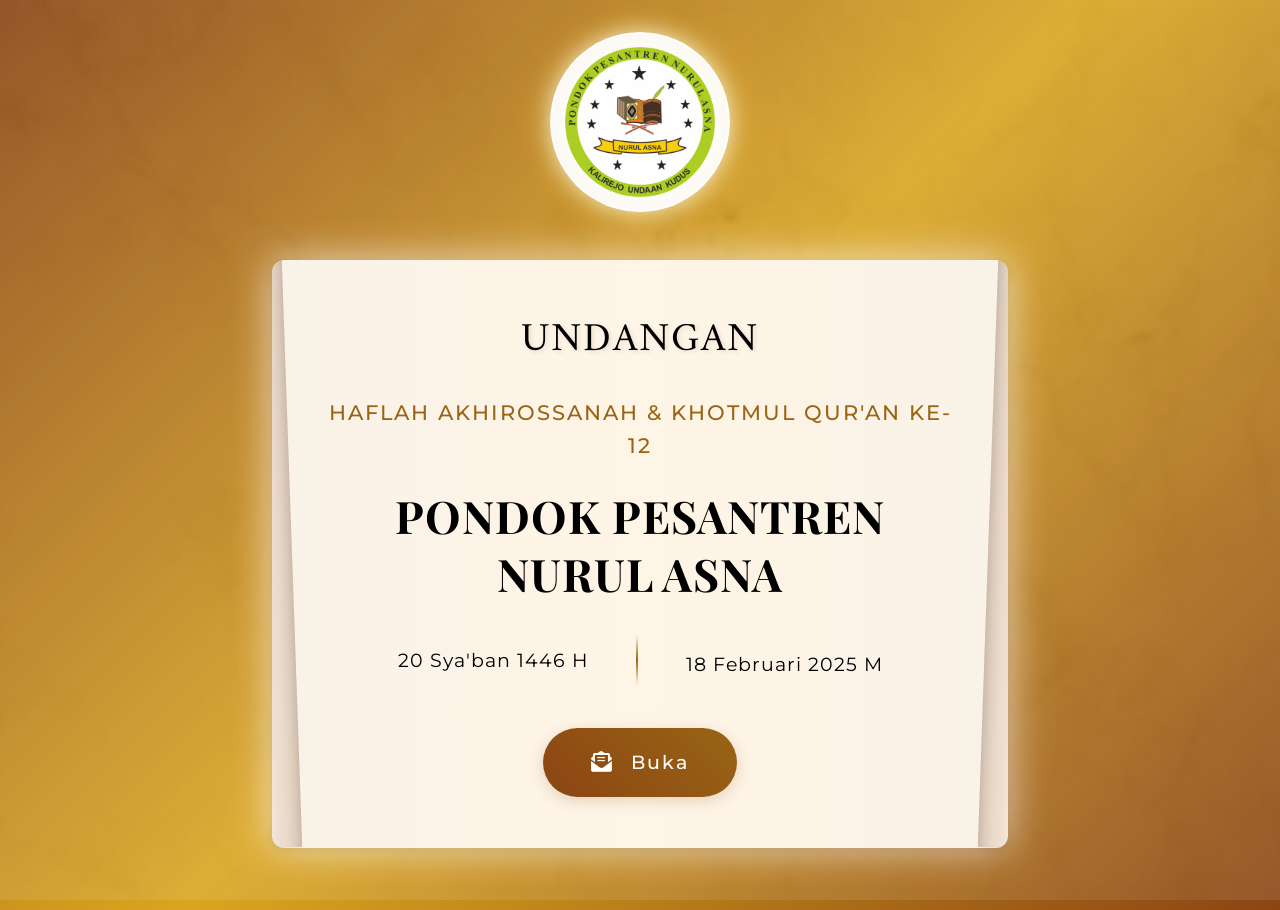
<file: index.html>
<!DOCTYPE html>
<html lang="id">
<head>
  <meta charset="UTF-8">
  <meta name="viewport" content="width=device-width, initial-scale=1.0">
  <title>Undangan Haflah Akhirossanah Pondok Pesantren Nurul Asna</title>
  <link href="https://fonts.googleapis.com/css2?family=Montserrat:wght@400;500;600&family=Playfair+Display:wght@400;500;600&display=swap" rel="stylesheet">
  <link href="https://cdn.jsdelivr.net/npm/bootstrap@5.3.0/dist/css/bootstrap.min.css" rel="stylesheet">
  <link rel="stylesheet" href="https://cdnjs.cloudflare.com/ajax/libs/font-awesome/6.0.0/css/all.min.css">
  <link href="https://unpkg.com/aos@2.3.1/dist/aos.css" rel="stylesheet">
  <link rel="stylesheet" href="style.css">
</head>
<body>
  <div class="container">
    <!-- Logo Section -->
    <div class="logo-section" data-aos="fade-down" data-aos-duration="1000">
      <div class="logo-frame">
        <img src="assets/logo_pp.png" alt="Logo Pondok Pesantren" class="logo-img">
      </div>
    </div>
    
    <!-- Hero Section -->
    <div class="hero-section" data-aos="fade-up" data-aos-duration="1000" data-aos-delay="200">
      <div class="scroll-effect-left"></div>
      <div class="scroll-effect-right"></div>
      <div class="bismillah">UNDANGAN</div>
      
      <div class="event-type">HAFLAH AKHIROSSANAH & KHOTMUL QUR'AN KE-12</div>
      
      <h1 class="hero-title">
        PONDOK PESANTREN NURUL ASNA
      </h1>
      
      <div class="date-wrapper">
        <div class="date-item">
          <span class="date-value">20 Sya'ban 1446 H</span>
        </div>
        
        <div class="date-separator"></div>
        
        <div class="date-item">
          <span class="date-value">18 Februari 2025 M</span>
        </div>
      </div>
      
      <div class="button-wrapper">
        <div class="button-frame">
          <button class="open-button" onclick="window.location.href='isi_undangan.html'">
            <div class="button-content">
              <i class="fas fa-envelope-open-text button-icon"></i>
              <span class="button-text">Buka</span>
            </div>
          </button>
        </div>
      </div>
      <div class="corner corner-bottom-left"></div>
      <div class="corner corner-bottom-right"></div>
    </div>
  </div>
  
  <!-- Bootstrap JS -->
  <script src="https://cdn.jsdelivr.net/npm/bootstrap@5.3.0/dist/js/bootstrap.bundle.min.js"></script>
  
  <!-- AOS JS -->
  <script src="https://unpkg.com/aos@2.3.1/dist/aos.js"></script>
  
  <!-- Initialize AOS -->
  <script>
    AOS.init();
  </script>
</body>
</html>
</file>
<file: style.css>
@import url('https://fonts.googleapis.com/css2?family=Playfair+Display:wght@400;500;600;700&family=Montserrat:wght@300;400;500;600&family=Amiri:ital@0;1&display=swap');

@import url('https://fonts.googleapis.com/css2?family=Charm:wght@400;700&family=Cookie&family=Flamenco&display=swap');


:root {
    --gradient-dark: #8B4513;  /* Saddle Brown */
    --gradient-light: #DAA520; /* Goldenrod */
    --primary-color: #000000;  /* Pure Black */
    --accent-color: #996515;   /* Golden Brown */
    --bg-color: #FFF8E7;       /* Antique White */
    --text-color: #333;        /* Text Color */
    --bg-color-alt: #FFF8DC;   /* Alternative Background */
}

/* Base Styles */
body {
    font-family: 'Montserrat', sans-serif;
    color: var(--text-color);
    line-height: 1.6;
    background: linear-gradient(135deg, 
        var(--gradient-dark),
        var(--gradient-light),
        var(--gradient-dark));
    min-height: 100vh;
    position: relative;
}

/* Marble Background */
body::before {
    content: '';
    position: fixed;
    top: 0;
    left: 0;
    width: 100%;
    height: 100%;
    background-image: url('assets/marble.png');
    background-size: cover;
    background-position: center;
    background-repeat: no-repeat;
    opacity: 0.10;
    z-index: -1;
}

/* Container Styles */
.container {
    max-width: 800px;
    width: 100%;
    margin: 0 auto;
    padding: 2rem;
    position: relative;
    z-index: 2;
}

/* Typography */
.arabic-greeting {
    font-family: 'Amiri', serif;
    font-size: 3rem;
    color: var(--gradient-dark);
    margin-bottom: 1.5rem;
    text-align: center;
}

.section-title {
    font-family: 'Playfair Display', serif;
    font-size: 2.5rem;
    color: var(--gradient-dark);
    margin-bottom: 2.5rem;
    text-align: center;
    font-weight: 700;
    position: relative;
    padding-bottom: 1rem;
}

.section-title::after {
    content: '';
    position: absolute;
    bottom: 0;
    left: 50%;
    transform: translateX(-50%);
    width: 100px;
    height: 3px;
    background: linear-gradient(135deg, var(--gradient-dark), var(--gradient-light));
    border-radius: 3px;
}

.section-title::before {
    content: '❀';
    position: absolute;
    bottom: -10px;
    left: 50%;
    transform: translateX(-50%);
    font-size: 1.5rem;
    color: var(--gradient-dark);
    background: white;
    padding: 0 10px;
}

/* Countdown Timer */
.countdown-section {
    margin: 2rem 0;
    text-align: center;
}

.countdown-container {
    display: flex;
    justify-content: center;
    gap: 1rem;
    margin: 1rem 0;
}

.countdown-item {
    background: rgba(255, 255, 255, 0.9);
    padding: 1rem;
    border-radius: 10px;
    min-width: 80px;
    box-shadow: 0 4px 6px rgba(0, 0, 0, 0.1);
}

.countdown-value {
    font-size: 2rem;
    font-weight: bold;
    color: var(--bg-color);
}

.countdown-label {
    font-size: 0.9rem;
    color: var(--bg-color);
}

/* Audio Control Position */
.audio-control {
    position: fixed;
    bottom: 80px; /* Mengubah dari 20px menjadi 80px agar tidak tertutup */
    right: 20px;
    z-index: 1000;
}

/* Audio Button Styles */
.audio-button {
    width: 45px;
    height: 45px;
    border-radius: 50%;
    background: linear-gradient(145deg, rgba(255, 255, 255, 0.95), rgba(255, 255, 255, 0.85));
    border: none;
    box-shadow: 0 3px 8px rgba(0, 0, 0, 0.2);
    cursor: pointer;
    display: flex;
    align-items: center;
    justify-content: center;
    color: var(--gradient-dark);
    transition: all 0.3s ease;
    position: relative;
    overflow: hidden;
}

.audio-button .icon-wrapper {
    position: relative;
    width: 100%;
    height: 100%;
    display: flex;
    align-items: center;
    justify-content: center;
}

.audio-button .music-icon {
    position: absolute;
    font-size: 1.2rem;
    color: var(--gradient-dark);
    opacity: 0.7;
    animation: floating 2s ease-in-out infinite;
}

.audio-button .play-icon,
.audio-button .pause-icon {
    font-size: 0.9rem;
    color: var(--gradient-light);
    position: absolute;
    bottom: 8px;
    right: 8px;
    transition: all 0.3s ease;
}

@keyframes floating {
    0% { transform: translateY(0) scale(1); }
    50% { transform: translateY(-2px) scale(1.1); }
    100% { transform: translateY(0) scale(1); }
}

.audio-button:hover {
    transform: scale(1.05);
    box-shadow: 0 4px 12px rgba(0, 0, 0, 0.3);
}

.audio-button.playing .music-icon {
    animation: musicPlaying 1s ease-in-out infinite;
}

@keyframes musicPlaying {
    0% { transform: scale(1) rotate(0deg); }
    25% { transform: scale(1.1) rotate(-5deg); }
    75% { transform: scale(1.1) rotate(5deg); }
    100% { transform: scale(1) rotate(0deg); }
}

/* Efek attention untuk tombol audio */
@keyframes attention {
    0% { transform: scale(1); box-shadow: 0 3px 8px rgba(0, 0, 0, 0.2); }
    50% { 
        transform: scale(1.2); 
        box-shadow: 0 0 20px var(--gradient-light);
        background: linear-gradient(145deg, var(--gradient-light), rgba(255, 255, 255, 0.95));
    }
    100% { transform: scale(1); box-shadow: 0 3px 8px rgba(0, 0, 0, 0.2); }
}

.audio-button.attention {
    animation: attention 1s ease infinite;
}

/* Navigation Buttons */
.nav-buttons {
    position: fixed;
    left: 20px;
    top: 50%;
    transform: translateY(-50%);
    z-index: 1000;
    display: flex;
    flex-direction: column;
    gap: 8px;
    padding: 10px;
    background: rgba(255, 255, 255, 0.2);
    border-radius: 25px;
    backdrop-filter: blur(5px);
}

.nav-button {
    color: #8B4513;
    background-color: rgba(255, 255, 255, 0.9);
    border: none;
    width: 40px;
    height: 40px;
    border-radius: 50%;
    display: inline-flex;
    align-items: center;
    justify-content: center;
    transition: all 0.3s ease;
    font-size: 1.1rem;
    box-shadow: 0 2px 5px rgba(0, 0, 0, 0.1);
}

.nav-button:hover {
    background-color: #8B4513;
    color: white;
    transform: scale(1.1);
}

.nav-button.active {
    background-color: #8B4513;
    color: white;
}

/* Index Page Styles */
.content-wrapper {
    min-height: 100vh;
    display: flex;
    flex-direction: column;
    justify-content: center;
    align-items: center;
    padding: 2rem 1rem;
    position: relative;
    background: linear-gradient(135deg, rgba(255, 255, 255, 0.95), rgba(255, 255, 255, 0.8));
    overflow: hidden;
}

.content-wrapper::before {
    content: '';
    position: absolute;
    top: 0;
    left: 0;
    width: 100%;
    height: 100%;
    opacity: 0.1;
    z-index: -1;
}

.logo-section {
    margin-bottom: 3rem;
    text-align: center;
    position: relative;
}

.logo-frame {
    width: 180px;
    height: 180px;
    margin: 0 auto;
    border-radius: 50%;
    padding: 15px;
    background: rgba(255, 255, 255, 0.95);
    display: flex;
    justify-content: center;
    align-items: center;
    position: relative;
    box-shadow: 0 0 25px rgba(255, 255, 255, 0.8),
                0 0 45px rgba(255, 215, 0, 0.3);
    border: 2px solid rgba(255, 255, 255, 0.8);
    transition: all 0.5s ease;
    animation: glow 2s ease-in-out infinite alternate;
}

@keyframes glow {
    from {
        box-shadow: 0 0 25px rgba(255, 255, 255, 0.8),
                    0 0 45px rgba(255, 215, 0, 0.3);
    }
    to {
        box-shadow: 0 0 35px rgba(255, 255, 255, 0.9),
                    0 0 65px rgba(255, 215, 0, 0.5);
    }
}

.logo-frame::before {
    content: '';
    position: absolute;
    top: -5px;
    left: -5px;
    right: -5px;
    bottom: -5px;
    border-radius: 50%;
    background: radial-gradient(circle at center,
        rgba(255, 255, 255, 0.2) 0%,
        rgba(255, 215, 0, 0.1) 50%,
        transparent 70%);
    filter: blur(10px);
    z-index: -1;
    animation: shine 3s ease-in-out infinite;
}

@keyframes shine {
    0%, 100% {
        opacity: 0.5;
        transform: scale(1);
    }
    50% {
        opacity: 0.8;
        transform: scale(1.05);
    }
}

.logo-img {
    width: 150px;
    height: auto;
    filter: drop-shadow(0 0 8px rgba(255, 255, 255, 0.8));
    transition: all 0.5s ease;
}

.logo-frame:hover {
    transform: scale(1.02);
    box-shadow: 0 0 40px rgba(255, 255, 255, 0.9),
                0 0 70px rgba(255, 215, 0, 0.6);
}

.logo-frame:hover .logo-img {
    filter: drop-shadow(0 0 12px rgba(255, 255, 255, 0.9));
    transform: scale(1.05);
}
.hero-section {
    text-align: center;
    padding: 3rem; 
    background: linear-gradient(to right, 
        #f9f2e8 0%,
        #fff5e6 50%,
        #f9f2e8 100%
    );
    position: relative;
    margin: 30px auto;
    box-shadow: 
        0 2px 8px rgba(0,0,0,0.1),
        0 0 40px rgba(255,255,255,0.7);
    border-radius: 12px;
    overflow: hidden;
}

.hero-section::before,
.hero-section::after {
    content: "";
    position: absolute;
    width: 40px;
    height: 100%;
    top: 0;
    z-index: -1;
}

.hero-section::before {
    left: -20px;
    background: linear-gradient(to right,
        transparent,
        rgba(139, 69, 19, 0.1) 40%,
        rgba(139, 69, 19, 0.2) 100%
    );
    border-radius: 20px 0 0 20px;
    transform: rotate(-2deg);
    box-shadow: inset -15px 0 15px -15px rgba(0,0,0,0.2);
}

.hero-section::after {
    right: -20px;
    background: linear-gradient(to left,
        transparent,
        rgba(139, 69, 19, 0.1) 40%,
        rgba(139, 69, 19, 0.2) 100%
    );
    border-radius: 0 20px 20px 0;
    transform: rotate(2deg);
    box-shadow: inset 15px 0 15px -15px rgba(0,0,0,0.2);
}

.bismillah {
    font-family: "Charm", serif;
    font-weight: 700;
    font-size: 2.5rem;
    margin-bottom: 2rem;
    color: var(--primary-color);
    text-shadow: 2px 2px 4px rgba(0, 0, 0, 0.1);
    letter-spacing: 2px;
}

.event-type {
    font-family: 'Montserrat', sans-serif;
    font-size: 1.2rem;
    color: var(--accent-color);
    margin: 1.5rem 0;
    letter-spacing: 3px;
    text-transform: uppercase;
    font-weight: 500;
}

.hero-title {
    font-family: 'Playfair Display', serif;
    font-size: 2.8rem;
    color: var(--primary-color);
    line-height: 1.3;
    margin: 1.5rem 0;
    font-weight: 600;
}

.date-wrapper {
    display: flex;
    flex-direction: row;
    align-items: center;
    justify-content: center;
    gap: 2rem;
    margin: 2rem 0;
    position: relative;
    z-index: 2;
    background: transparent;
}

.date-item {
    text-align: center;
    padding: 0.5rem 1rem;
    position: relative;
}

.date-item:last-child {
    padding-bottom: 0;
    margin-bottom: 0;
    border: none;
    box-shadow: none;
}

.date-value {
    font-family: 'Montserrat', sans-serif;
    font-size: 1.2rem;
    color: var(--primary-color);
    letter-spacing: 1px;
    background: transparent;
}

.date-separator {
    width: 2px;
    height: 50px;
    background: linear-gradient(to bottom, 
        transparent,
        var(--accent-color),
        transparent);
}

.button-wrapper {
    margin-top: 2.5rem;
}

.button-frame {
    display: inline-block;
    padding: 3px;
    border-radius: 50px;
    background: transparent;
    cursor: pointer;
    transition: all 0.3s ease;
}

.button-content {
    display: flex;
    align-items: center;
    gap: 1.2rem;
}

.open-button {
    background: linear-gradient(45deg, var(--gradient-dark), var(--accent-color));
    border: none;
    padding: 1.2rem 3rem;
    border-radius: 50px;
    cursor: pointer;
    transition: all 0.4s ease-in-out;
    position: relative;
    overflow: hidden;
    color: white;
    box-shadow: 0 4px 15px rgba(139, 69, 19, 0.2);
}

.button-text {
    font-family: 'Montserrat', sans-serif;
    font-size: 1.2rem;
    font-weight: 500;
    letter-spacing: 2px;
    color: white;
    transition: all 0.3s ease;
}

.button-icon {
    color: white;
    font-size: 1.3rem;
    transition: all 0.3s ease;
}

.open-button:hover {
    transform: translateY(-3px);
    box-shadow: 0 6px 20px rgba(139, 69, 19, 0.3);
    background: linear-gradient(45deg, var(--accent-color), var(--gradient-dark));
}

.open-button:hover .button-icon {
    transform: rotate(15deg) scale(1.1);
}

.open-button:hover .button-text {
    transform: scale(1.05);
    text-shadow: 0 2px 4px rgba(0, 0, 0, 0.2);
}

@keyframes buttonPulse {
    0% {
        box-shadow: 0 4px 15px rgba(139, 69, 19, 0.2);
    }
    50% {
        box-shadow: 0 4px 25px rgba(139, 69, 19, 0.4);
    }
    100% {
        box-shadow: 0 4px 15px rgba(139, 69, 19, 0.2);
    }
}

.open-button {
    animation: buttonPulse 2s infinite;
}

/* Hover Effects */
.button-frame:hover .open-button {
    background: linear-gradient(
        90deg,
        var(--gradient-light) 0%,
        var(--gradient-dark) 50%,
        var(--gradient-light) 100%
    );
    background-size: 200% 100%;
    transform: translateY(-3px);
    border-color: transparent;
    box-shadow: 0 5px 15px rgba(139, 69, 19, 0.3);
}

.button-frame:hover .button-text {
    color: white;
    transform: translateY(-2px);
    text-shadow: 0 2px 5px rgba(0, 0, 0, 0.2);
}

.button-frame:hover .button-icon {
    color: white;
    transform: translateY(-2px) rotate(15deg);
}

@keyframes textWave {
    0%, 100% {
        transform: translateY(0);
    }
    25% {
        transform: translateY(-2px);
    }
    75% {
        transform: translateY(2px);
    }
}

@keyframes borderGlow {
    0%, 100% {
        box-shadow: 0 0 5px var(--gradient-dark),
                    0 0 10px var(--gradient-dark),
                    0 0 15px var(--gradient-light);
    }
    50% {
        box-shadow: 0 0 10px var(--gradient-dark),
                    0 0 20px var(--gradient-dark),
                    0 0 30px var(--gradient-light);
    }
}

@keyframes gradientMove {
    0% {
        background-position: 0% 50%;
    }
    50% {
        background-position: 100% 50%;
    }
    100% {
        background-position: 0% 50%;
    }
}

@keyframes bounce {
    0%, 100% {
        transform: translateY(0) rotate(0);
    }
    50% {
        transform: translateY(-5px) rotate(15deg);
    }
}

@media (max-width: 768px) {
    .logo-frame {
        width: 160px;
        height: 160px;
    }

    .logo-img {
        width: 130px;
    }

    .hero-section {
        padding: 2rem 1.5rem;
        margin: 0 1rem;
    }

    .bismillah {
        font-size: 2.2rem;
    }

    .hero-title {
        font-size: 2.4rem;
    }

    .event-type {
        font-size: 1.1rem;
    }

    .date-wrapper {
        flex-direction: column;
        gap: 0.2rem;
    }

    .date-item {
        width: 100%;
        padding: 0.3rem;
        margin: 0;
    }

    .date-separator {
        width: 30px;
        margin: 0.2rem auto;
        height: 1px;
    }
}

@media (max-width: 480px) {
    .logo-frame {
        width: 140px;
        height: 140px;
    }

    .logo-img {
        width: 110px;
    }

    .hero-section {
        padding: 1.5rem 1rem;
    }

    .bismillah {
        font-size: 2rem;
    }

    .hero-title {
        font-size: 2rem;
    }

    .event-type {
        font-size: 1rem;
        letter-spacing: 2px;
    }

    .date-value {
        font-size: 1.2rem;
    }

    .button-text {
        font-size: 1.1rem;
    }

    .open-button {
        padding: 1rem 2.5rem;
    }

    .date-wrapper {
        gap: 0.1rem;
    }

    .date-item {
        padding: 0.2rem;
    }

    .date-separator {
        margin: 0.1rem auto;
    }
}

/* Responsive Styles */
@media (max-width: 768px) {
    .container {
        padding: 1.5rem;
    }

    .arabic-greeting {
        font-size: 2.5rem;
    }

    .section-title {
        font-size: 2rem;
        margin-bottom: 2rem;
    }

    .countdown-container {
        gap: 0.5rem;
    }

    .countdown-item {
        min-width: 60px;
        padding: 0.8rem;
    }

    .countdown-value {
        font-size: 1.5rem;
    }

    .participants-list ol {
        columns: 1;
    }

    .nav-buttons {
        left: 50%;
        top: auto;
        bottom: 20px;
        transform: translateX(-50%);
        flex-direction: row;
        padding: 8px 12px;
        gap: 12px;
    }

    .nav-button:hover {
        transform: translateY(-3px);
    }
}

@media (max-width: 480px) {
    .container {
        padding: 1rem;
    }

    .arabic-greeting {
        font-size: 2rem;
    }

    .countdown-item {
        min-width: 50px;
        padding: 0.6rem;
    }
}

/* Isi Undangan Styles */
.section {
    min-height: 100vh;
    padding: 4rem 0;
    position: relative;
    overflow: hidden;
}

.greeting-section {
    text-align: center;
    padding: 2rem;
    background: rgba(255, 255, 255, 0.95);
    border-radius: 20px;
    box-shadow: 0 8px 32px rgba(0, 0, 0, 0.1);
    margin: 2rem auto;
    max-width: 800px;
}

.arabic-greeting {
    font-family: 'Amiri', serif;
    font-size: 3rem;
    color: var(--gradient-dark);
    margin-bottom: 2rem;
    font-weight: 700;
}

.greeting-text {
    font-family: 'Montserrat', sans-serif;
    font-size: 1.1rem;
    line-height: 1.8;
    color: var(--text-color);
    margin-bottom: 2rem;
}

.event-details {
    background: linear-gradient(135deg, rgba(210, 184, 127, 0.2), rgba(255, 245, 196, 0.2));
    padding: 2rem;
    border-radius: 15px;
    margin: 2rem 0;
}

.event-date {
    font-family: 'Playfair Display', serif;
    font-size: 1.4rem;
    color: var(--gradient-dark);
    margin-bottom: 1.5rem;
    line-height: 1.6;
}

.countdown-section {
    margin: 2rem 0;
}

.countdown-title {
    font-family: 'Playfair Display', serif;
    font-size: 1.6rem;
    color: var(--gradient-dark);
    margin-bottom: 1rem;
}

.countdown-container {
    display: flex;
    justify-content: center;
    gap: 1.5rem;
    margin: 1.5rem 0;
}

.countdown-item {
    background: linear-gradient(135deg, var(--gradient-dark), var(--gradient-light));
    padding: 1rem;
    border-radius: 15px;
    min-width: 80px;
    color: white;
}

.countdown-value {
    font-family: 'Montserrat', sans-serif;
    font-size: 1.8rem;
    font-weight: 600;
    margin-bottom: 0.3rem;
}

.countdown-label {
    font-size: 0.9rem;
    opacity: 0.9;
}

.time {
    font-family: 'Playfair Display', serif;
    font-size: 1.3rem;
    color: var(--gradient-dark);
    margin: 1rem 0;
}

.location {
    font-family: 'Montserrat', sans-serif;
    font-size: 1.1rem;
    line-height: 1.6;
    color: var(--text-color);
}

.guest-section {
    margin-top: 3rem;
    text-align: center;
}

.guest-section h4 {
    font-family: 'Playfair Display', serif;
    font-size: 1.8rem;
    color: var(--gradient-dark);
    margin-bottom: 1.5rem;
}

.guest-photo-wrapper {
    width: 200px;
    height: 200px;
    margin: 0 auto;
    border-radius: 50%;
    overflow: hidden;
    border: 3px solid var(--gradient-light);
}

.guest-photo {
    width: 100%;
    height: 100%;
    object-fit: cover;
}

/* Rundown Section */
.rundown-section {
    background: linear-gradient(135deg, rgba(255, 255, 255, 0.95), rgba(255, 255, 255, 0.8));
    padding: 2rem;
    border-radius: 20px;
    margin-bottom: 2rem;
    box-shadow: 0 4px 15px rgba(0, 0, 0, 0.05);
    position: relative;
    overflow: hidden;
}

.rundown-section::before {
    content: '';
    position: absolute;
    top: 0;
    left: 0;
    width: 5px;
    height: 100%;
    background: linear-gradient(to bottom, var(--gradient-dark), var(--gradient-light));
    border-radius: 5px;
}

.rundown-title {
    font-family: 'Playfair Display', serif;
    font-size: 1.8rem;
    color: var(--gradient-dark);
    margin-bottom: 1rem;
    padding-left: 1.5rem;
    position: relative;
}

.rundown-time {
    font-family: 'Montserrat', sans-serif;
    font-size: 1.2rem;
    color: var(--text-color);
    margin-bottom: 1.5rem;
    padding: 0.8rem 1.5rem;
    background: linear-gradient(135deg, rgba(210, 184, 127, 0.1), rgba(255, 245, 196, 0.1));
    border-radius: 10px;
    display: inline-block;
    font-weight: 600;
}

.rundown-list {
    padding-left: 1.5rem;
}

.rundown-list ol {
    list-style: none;
    counter-reset: rundown-counter;
    padding: 0;
    margin: 0;
}

.rundown-list ol li {
    counter-increment: rundown-counter;
    font-family: 'Montserrat', sans-serif;
    font-size: 1.1rem;
    color: var(--text-color);
    margin-bottom: 1rem;
    padding: 1rem 1.5rem;
    background: rgba(255, 255, 255, 0.7);
    border-radius: 10px;
    position: relative;
    transition: all 0.3s ease;
    border: 1px solid rgba(210, 184, 127, 0.2);
}

.rundown-list ol li::before {
    content: counter(rundown-counter);
    position: absolute;
    left: -2rem;
    top: 50%;
    transform: translateY(-50%);
    width: 2rem;
    height: 2rem;
    background: linear-gradient(135deg, var(--gradient-dark), var(--gradient-light));
    color: white;
    border-radius: 50%;
    display: flex;
    align-items: center;
    justify-content: center;
    font-size: 0.9rem;
    font-weight: bold;
}

.rundown-list ol li:hover {
    transform: translateX(10px);
    background: linear-gradient(135deg, rgba(210, 184, 127, 0.1), rgba(255, 245, 196, 0.1));
    box-shadow: 0 4px 15px rgba(0, 0, 0, 0.05);
}

/* Responsive Styles */
@media (max-width: 768px) {
    .rundown-section {
        padding: 1.5rem;
    }

    .rundown-title {
        font-size: 1.5rem;
        padding-left: 1.2rem;
    }

    .rundown-time {
        font-size: 1.1rem;
        padding: 0.6rem 1.2rem;
    }

    .rundown-list ol li {
        font-size: 1rem;
        padding: 0.8rem 1.2rem;
    }

    .rundown-list ol li::before {
        left: -1.8rem;
        width: 1.8rem;
        height: 1.8rem;
    }
}

@media (max-width: 480px) {
    .rundown-section {
        padding: 1.2rem;
    }

    .rundown-title {
        font-size: 1.3rem;
        padding-left: 1rem;
    }

    .rundown-time {
        font-size: 1rem;
        padding: 0.5rem 1rem;
        margin-bottom: 1.2rem;
    }

    .rundown-list {
        padding-left: 1.2rem;
    }

    .rundown-list ol li {
        font-size: 0.95rem;
        padding: 0.7rem 1rem;
        margin-bottom: 0.8rem;
    }

    .rundown-list ol li::before {
        left: -1.5rem;
        width: 1.5rem;
        height: 1.5rem;
        font-size: 0.8rem;
    }
}

/* Peserta Section */
.peserta-section {
    background: rgba(255, 255, 255, 0.95);
    padding: 3rem;
    border-radius: 20px;
    box-shadow: 0 10px 30px rgba(0, 0, 0, 0.1);
    margin: 2rem auto;
    max-width: 800px;
    position: relative;
}

.peserta-section::before {
    content: '';
    position: absolute;
    top: 0;
    left: 0;
    right: 0;
    height: 5px;
    background: linear-gradient(90deg, var(--gradient-dark), var(--gradient-light), var(--gradient-dark));
}

.peserta-grid {
    display: grid;
    grid-template-columns: repeat(auto-fill, minmax(280px, 1fr));
    gap: 2rem;
    margin-top: 2rem;
}

.peserta-card {
    background: linear-gradient(135deg, rgba(255, 255, 255, 0.95), rgba(255, 255, 255, 0.8));
    padding: 2rem;
    border-radius: 15px;
    text-align: center;
    transition: all 0.4s ease;
    position: relative;
    overflow: hidden;
    box-shadow: 0 4px 15px rgba(0, 0, 0, 0.05);
    border: 1px solid rgba(210, 184, 127, 0.2);
}

.peserta-card::before {
    content: '';
    position: absolute;
    top: 0;
    left: 0;
    width: 100%;
    height: 5px;
    background: linear-gradient(90deg, var(--gradient-dark), var(--gradient-light));
}

.peserta-card::after {
    content: '';
    position: absolute;
    bottom: 0;
    left: 50%;
    transform: translateX(-50%);
    width: 40px;
    height: 2px;
    background: linear-gradient(90deg, transparent, var(--gradient-dark), transparent);
}

.peserta-card:hover {
    transform: translateY(-5px);
    box-shadow: 0 8px 25px rgba(0, 0, 0, 0.1);
}

.peserta-name {
    font-family: 'Playfair Display', serif;
    font-size: 1.4rem;
    color: var(--gradient-dark);
    margin: 1.5rem 0 1rem;
    font-weight: 600;
    position: relative;
    padding-bottom: 1rem;
}

.peserta-name::after {
    content: '';
    position: absolute;
    bottom: 0;
    left: 50%;
    transform: translateX(-50%);
    width: 60px;
    height: 2px;
    background: linear-gradient(90deg, transparent, var(--gradient-dark), transparent);
}

.peserta-info {
    font-family: 'Montserrat', sans-serif;
    font-size: 1rem;
    color: var(--text-color);
    line-height: 1.8;
    margin-top: 1rem;
    position: relative;
    padding: 0.5rem 1rem;
    background: rgba(210, 184, 127, 0.1);
    border-radius: 8px;
}

.peserta-info span {
    display: block;
    margin: 0.3rem 0;
}

/* Responsive Styles */
@media (max-width: 768px) {
    .peserta-grid {
        grid-template-columns: repeat(auto-fill, minmax(240px, 1fr));
        gap: 1.5rem;
    }

    .peserta-card {
        padding: 1.8rem;
    }

    .peserta-name {
        font-size: 1.3rem;
        margin: 1.2rem 0 0.8rem;
    }

    .peserta-info {
        font-size: 0.95rem;
        padding: 0.4rem 0.8rem;
    }
}

@media (max-width: 480px) {
    .peserta-grid {
        grid-template-columns: 1fr;
        gap: 1.2rem;
    }

    .peserta-card {
        padding: 1.5rem;
    }

    .peserta-name {
        font-size: 1.2rem;
        margin: 1rem 0 0.6rem;
    }

    .peserta-info {
        font-size: 0.9rem;
        padding: 0.3rem 0.6rem;
    }

    .peserta-info span {
        margin: 0.2rem 0;
    }
}

@media (max-width: 768px) {
    .section {
        padding: 3rem 0;
    }

    .greeting-section {
        padding: 1.5rem;
        margin: 1.5rem auto;
    }

    .arabic-greeting {
        font-size: 2.5rem;
    }

    .greeting-text {
        font-size: 1rem;
    }

    .event-date {
        font-size: 1.2rem;
    }

    .countdown-container {
        gap: 1rem;
    }

    .countdown-item {
        min-width: 70px;
        padding: 0.8rem;
    }

    .countdown-value {
        font-size: 1.5rem;
    }

    .guest-photo-wrapper {
        width: 180px;
        height: 180px;
    }
}

@media (max-width: 480px) {
    .section {
        padding: 2rem 0;
    }

    .greeting-section {
        padding: 1rem;
        margin: 1rem auto;
    }

    .arabic-greeting {
        font-size: 2rem;
    }

    .greeting-text {
        font-size: 0.9rem;
        line-height: 1.6;
    }

    .event-date {
        font-size: 1.1rem;
    }

    .countdown-container {
        gap: 0.8rem;
    }

    .countdown-item {
        min-width: 60px;
        padding: 0.6rem;
    }

    .countdown-value {
        font-size: 1.3rem;
    }

    .countdown-label {
        font-size: 0.8rem;
    }

    .time {
        font-size: 1.1rem;
    }

    .location {
        font-size: 0.9rem;
    }

    .guest-photo-wrapper {
        width: 150px;
        height: 150px;
    }
}

/* List Participant Styles */
.participant-list {
    display: grid;
    grid-template-columns: repeat(auto-fill, minmax(200px, 1fr));
    gap: 1.5rem;
    margin-top: 2rem;
}

.participant-item {
    background: linear-gradient(135deg, rgba(255, 255, 255, 0.95), rgba(255, 255, 255, 0.8));
    padding: 1.5rem;
    border-radius: 12px;
    text-align: center;
    transition: all 0.4s ease;
    position: relative;
    overflow: hidden;
    box-shadow: 0 4px 15px rgba(0, 0, 0, 0.05);
}

.participant-item::before {
    content: '';
    position: absolute;
    top: 0;
    right: 0;
    width: 30%;
    height: 3px;
    background: linear-gradient(90deg, transparent, var(--gradient-dark));
}

.participant-item::after {
    content: '';
    position: absolute;
    bottom: 0;
    left: 0;
    width: 30%;
    height: 3px;
    background: linear-gradient(90deg, var(--gradient-dark), transparent);
}

.participant-number {
    font-family: 'Playfair Display', serif;
    font-size: 1.8rem;
    font-weight: 700;
    background: linear-gradient(135deg, var(--gradient-dark), var(--gradient-light));
    -webkit-background-clip: text;
    -webkit-text-fill-color: transparent;
    margin-bottom: 0.8rem;
    position: relative;
    display: inline-block;
}

.participant-number::after {
    content: '';
    position: absolute;
    bottom: -5px;
    left: 50%;
    transform: translateX(-50%);
    width: 40px;
    height: 2px;
    background: linear-gradient(90deg, transparent, var(--gradient-dark), transparent);
}

.participant-name {
    font-family: 'Montserrat', sans-serif;
    font-size: 1.1rem;
    color: var(--text-color);
    margin-bottom: 0.5rem;
    font-weight: 600;
}

.participant-info {
    font-family: 'Montserrat', sans-serif;
    font-size: 0.9rem;
    color: var(--text-color);
    opacity: 0.9;
    line-height: 1.6;
    padding: 0.5rem;
    background: rgba(210, 184, 127, 0.1);
    border-radius: 6px;
    margin-top: 0.8rem;
}

.participant-item:hover {
    transform: translateY(-5px);
    box-shadow: 0 8px 25px rgba(0, 0, 0, 0.1);
    background: linear-gradient(135deg, rgba(255, 255, 255, 0.98), rgba(255, 255, 255, 0.9));
}

.participant-item:hover .participant-number {
    transform: scale(1.1);
    transition: transform 0.4s ease;
}

/* Responsive Styles */
@media (max-width: 768px) {
    .participant-list {
        grid-template-columns: repeat(auto-fill, minmax(180px, 1fr));
        gap: 1.2rem;
    }

    .participant-item {
        padding: 1.2rem;
    }

    .participant-number {
        font-size: 1.6rem;
    }

    .participant-name {
        font-size: 1rem;
    }

    .participant-info {
        font-size: 0.85rem;
        padding: 0.4rem;
    }
}

@media (max-width: 480px) {
    .participant-list {
        grid-template-columns: repeat(2, 1fr);
        gap: 1rem;
    }

    .participant-item {
        padding: 1rem;
    }

    .participant-number {
        font-size: 1.4rem;
        margin-bottom: 0.6rem;
    }

    .participant-name {
        font-size: 0.9rem;
        margin-bottom: 0.3rem;
    }

    .participant-info {
        font-size: 0.8rem;
        padding: 0.3rem;
        margin-top: 0.6rem;
    }
}

/* subtitle */
.subtitle {
    font-family: 'Montserrat', sans-serif;
    font-size: 1.4rem;
    color: var(--text-color);
    margin: 1.5rem 0;
    text-align: center;
    position: relative;
    padding: 1.5rem;
    background: linear-gradient(135deg, rgba(210, 184, 127, 0.1), rgba(255, 245, 196, 0.1));
    border-radius: 15px;
    line-height: 1.8;
}

.subtitle::before,
.subtitle::after {
    content: '';
    position: absolute;
    width: 50px;
    height: 2px;
    background: linear-gradient(90deg, var(--gradient-dark), transparent);
}

.subtitle::before {
    top: 0;
    left: 50%;
    transform: translateX(-50%);
}

.subtitle::after {
    bottom: 0;
    left: 50%;
    transform: translateX(-50%);
}

.subtitle span {
    display: block;
    font-size: 1.2rem;
    margin-top: 0.5rem;
    color: var(--gradient-dark);
    font-weight: 500;
}

@media (max-width: 768px) {
    .subtitle {
        font-size: 1.2rem;
        padding: 1.2rem;
    }
    
    .subtitle span {
        font-size: 1.1rem;
    }
}

@media (max-width: 480px) {
    .subtitle {
        font-size: 1.1rem;
        padding: 1rem;
        margin: 1rem 0;
    }
    
    .subtitle span {
        font-size: 1rem;
    }
}

/* Opening Section */
.opening-content {
    background: linear-gradient(135deg, rgba(255, 255, 255, 0.95), rgba(255, 255, 255, 0.8));
    padding: 2.5rem;
    border-radius: 20px;
    margin: 2rem auto;
    position: relative;
    box-shadow: 0 4px 15px rgba(0, 0, 0, 0.05);
    max-width: 800px;
}

.opening-content::before {
    content: '';
    position: absolute;
    top: 0;
    left: 0;
    width: 100%;
    height: 5px;
    background: linear-gradient(90deg, var(--gradient-dark), var(--gradient-light));
    border-radius: 5px 5px 0 0;
}

.masyayikh-text {
    font-family: 'Playfair Display', serif;
    font-size: 1.2rem;
    color: var(--text-color);
    text-align: center;
    line-height: 1.6;
    margin-top: 1rem;
    padding: 1rem;
    background: rgba(210, 184, 127, 0.1);
    border-radius: 10px;
}

@media (max-width: 768px) {
    .opening-content {
        padding: 2rem;
        margin: 1.5rem auto;
    }

    .muballigh-photo img {
        width: 150px;
        height: 150px;
    }

    .masyayikh-text {
        font-size: 1.1rem;
        padding: 0.8rem;
    }
}

@media (max-width: 480px) {
    .opening-content {
        padding: 1.5rem;
        margin: 1rem auto;
    }

    .muballigh-photo img {
        width: 120px;
        height: 120px;
    }

    .masyayikh-text {
        font-size: 1rem;
        padding: 0.6rem;
    }
}

/* Maps Section */
.maps-content {
    background: linear-gradient(135deg, rgba(255, 255, 255, 0.95), rgba(255, 255, 255, 0.8));
    padding: 2.5rem;
    border-radius: 20px;
    margin: 2rem auto;
    position: relative;
    box-shadow: 0 4px 15px rgba(0, 0, 0, 0.05);
    max-width: 800px;
}

.maps-content::before {
    content: '';
    position: absolute;
    top: 0;
    left: 0;
    width: 100%;
    height: 5px;
    background: linear-gradient(90deg, var(--gradient-dark), var(--gradient-light));
    border-radius: 5px 5px 0 0;
}

.location-text {
    text-align: center;
    margin-bottom: 2rem;
}

.location-text p {
    font-family: 'Montserrat', sans-serif;
    font-size: 1.1rem;
    color: var(--text-color);
    margin-bottom: 0.5rem;
}

.location-text p:first-child {
    font-family: 'Playfair Display', serif;
    font-size: 1.3rem;
    font-weight: 600;
    color: var(--gradient-dark);
    margin-bottom: 1rem;
}

.maps-wrapper {
    border-radius: 15px;
    overflow: hidden;
    margin-bottom: 2rem;
    box-shadow: 0 4px 15px rgba(0, 0, 0, 0.1);
}

.maps-wrapper iframe {
    display: block;
    width: 100%;
    height: 450px;
    border: none;
}

.maps-buttons {
    text-align: center;
}

.stream-buttons {
    display: flex;
    gap: 1.5rem;
    justify-content: center;
    margin: 2rem 0;
}

.btn-maps {
    background: linear-gradient(135deg, var(--gradient-dark), var(--gradient-light));
    color: rgba(255, 255, 255, 0.9);
    padding: 0.8rem 2rem;
    border-radius: 50px;
    text-decoration: none;
    display: inline-flex;
    align-items: center;
    gap: 0.8rem;
    font-family: 'Montserrat', sans-serif;
    font-size: 1.1rem;
    transition: all 0.3s ease;
    box-shadow: 0 4px 15px rgba(0, 0, 0, 0.05);
    position: relative;
    overflow: hidden;
}

.btn-maps i {
    font-size: 1.2rem;
    transition: transform 0.3s ease;
}

.btn-maps:hover {
    transform: translateY(-3px);
    background: linear-gradient(135deg, var(--gradient-light), var(--gradient-dark));
    color: #FFE4D6;
    box-shadow: 0 7px 20px rgba(139, 69, 19, 0.4);
}

.btn-maps:hover i {
    transform: scale(1.2) rotate(15deg);
    color: #FFF;
}

.btn-maps::after {
    content: '';
    position: absolute;
    top: 50%;
    left: 50%;
    width: 0;
    height: 0;
    background: rgba(255, 255, 255, 0.1);
    border-radius: 50%;
    transform: translate(-50%, -50%);
    transition: width 0.6s ease-out, height 0.6s ease-out, opacity 0.6s ease-out;
    opacity: 0;
}

.btn-maps:hover::after {
    width: 200px;
    height: 200px;
    opacity: 1;
}

@media (max-width: 768px) {
    .maps-content {
        padding: 2rem;
        margin: 1.5rem auto;
    }

    .location-text p {
        font-size: 1rem;
    }

    .location-text p:first-child {
        font-size: 1.2rem;
    }

    .maps-wrapper iframe {
        height: 350px;
    }

    .btn-maps {
        font-size: 1rem;
        padding: 0.7rem 1.8rem;
    }
}

@media (max-width: 480px) {
    .maps-content {
        padding: 1.5rem;
        margin: 1rem auto;
    }

    .location-text p {
        font-size: 0.9rem;
    }

    .location-text p:first-child {
        font-size: 1.1rem;
    }

    .maps-wrapper iframe {
        height: 300px;
    }

    .btn-maps {
        font-size: 0.9rem;
        padding: 0.6rem 1.5rem;
    }
}

/* Live Streaming Section */
.live-stream-content {
    background: linear-gradient(135deg, rgba(255, 255, 255, 0.95), rgba(255, 255, 255, 0.8));
    padding: 2.5rem;
    border-radius: 20px;
    margin: 2rem auto;
    position: relative;
    box-shadow: 0 4px 15px rgba(0, 0, 0, 0.05);
    max-width: 800px;
    text-align: center;
}

.live-stream-content::before {
    content: '';
    position: absolute;
    top: 0;
    left: 0;
    width: 100%;
    height: 5px;
    background: linear-gradient(90deg, #ff0000, #ff6b6b);
    border-radius: 5px 5px 0 0;
}

.stream-info {
    margin-bottom: 2rem;
}

.stream-text {
    font-family: 'Montserrat', sans-serif;
    font-size: 1.2rem;
    color: var(--text-color);
    margin-bottom: 1.5rem;
}

.youtube-icon {
    font-size: 4rem;
    color: #ff0000;
    margin: 1.5rem 0;
    animation: pulse 2s infinite;
}

.channel-name {
    font-family: 'Playfair Display', serif;
    font-size: 1.5rem;
    color: var(--gradient-dark);
    margin-bottom: 1.5rem;
}

.stream-schedule {
    font-family: 'Montserrat', sans-serif;
    font-size: 1.1rem;
    color: var(--text-color);
    margin: 1.5rem 0;
    padding: 1rem;
    background: rgba(255, 0, 0, 0.1);
    border-radius: 10px;
    line-height: 1.6;
}

.stream-buttons {
    display: flex;
    gap: 1rem;
    justify-content: center;
    flex-wrap: wrap;
}

.btn-youtube {
    display: inline-flex;
    align-items: center;
    padding: 0.8rem 2rem;
    border-radius: 50px;
    text-decoration: none;
    font-weight: 500;
    font-size: 1rem;
    transition: all 0.3s cubic-bezier(0.4, 0, 0.2, 1);
    position: relative;
    overflow: hidden;
    background: linear-gradient(45deg, #FF0000, #FF5555);
    color: rgba(255, 255, 255, 0.9);
    box-shadow: 0 4px 15px rgba(255, 0, 0, 0.2);
    gap: 0.8rem;
}

.btn-youtube i {
    font-size: 1.2rem;
    transition: all 0.3s ease;
    position: relative;
    z-index: 2;
}

.btn-youtube span {
    position: relative;
    z-index: 2;
}

.btn-youtube::before {
    content: '';
    position: absolute;
    top: 0;
    left: 0;
    width: 100%;
    height: 100%;
    background: linear-gradient(45deg, #CC0000, #FF0000);
    opacity: 0;
    transition: opacity 0.3s ease;
}

.btn-youtube::after {
    content: '';
    position: absolute;
    top: 50%;
    left: 50%;
    width: 0;
    height: 0;
    background: rgba(255, 255, 255, 0.1);
    border-radius: 50%;
    transform: translate(-50%, -50%);
    transition: width 0.6s ease-out, height 0.6s ease-out, opacity 0.6s ease-out;
    opacity: 0;
    z-index: 1;
}

.btn-youtube:hover {
    transform: translateY(-3px);
    color: #FFE4E4;
    box-shadow: 0 7px 20px rgba(255, 0, 0, 0.4);
}

.btn-youtube:hover::before {
    opacity: 1;
}

.btn-youtube:hover::after {
    width: 200px;
    height: 200px;
    opacity: 1;
}

.btn-youtube:hover i {
    transform: scale(1.2) rotate(15deg);
    color: #FFF;
    text-shadow: 0 0 10px rgba(255, 255, 255, 0.5);
}

@media (max-width: 768px) {
    .live-stream-content {
        padding: 2rem;
        margin: 1.5rem auto;
    }

    .stream-text {
        font-size: 1.1rem;
    }

    .youtube-icon {
        font-size: 3.5rem;
    }

    .channel-name {
        font-size: 1.3rem;
    }

    .stream-schedule {
        font-size: 1rem;
        padding: 0.8rem;
    }

    .btn-youtube {
        font-size: 1rem;
        padding: 0.7rem 1.8rem;
    }
}

@media (max-width: 480px) {
    .live-stream-content {
        padding: 1.5rem;
        margin: 1rem auto;
    }

    .stream-text {
        font-size: 1rem;
    }

    .youtube-icon {
        font-size: 3rem;
    }

    .channel-name {
        font-size: 1.2rem;
    }

    .stream-schedule {
        font-size: 0.9rem;
        padding: 0.6rem;
    }

    .btn-youtube {
        font-size: 0.9rem;
        padding: 0.6rem 1.5rem;
        width: 100%;
        justify-content: center;
    }

    .stream-buttons {
        flex-direction: column;
        gap: 0.8rem;
    }
}

/* Footer */
.footer {
    background: linear-gradient(135deg, var(--gradient-dark), var(--gradient-light));
    padding: 3rem 0;
    margin-top: 4rem;
    color: white;
    position: relative;
    overflow: hidden;
}

.footer::before {
    content: '';
    position: absolute;
    top: 0;
    left: 0;
    width: 100%;
    height: 5px;
    background: rgba(255, 255, 255, 0.2);
}

.footer-content {
    padding: 2rem;
}

.footer-title {
    font-family: 'Playfair Display', serif;
    font-size: 1.8rem;
    margin-bottom: 0.5rem;
    font-weight: 600;
}

.footer-subtitle {
    font-family: 'Montserrat', sans-serif;
    font-size: 1.2rem;
    margin-bottom: 1.5rem;
    opacity: 0.9;
}

.footer-divider {
    width: 60px;
    height: 3px;
    background: rgba(255, 255, 255, 0.3);
    margin: 1.5rem auto;
    border-radius: 2px;
}

.footer-credit {
    font-family: 'Montserrat', sans-serif;
    font-size: 1rem;
    opacity: 0.8;
    margin: 0;
    margin-bottom: 0.5rem;
}

.footer-copyright {
    font-family: 'Montserrat', sans-serif;
    font-size: 0.9rem;
    opacity: 0.7;
    margin: 0;
}

.footer-credit i {
    color: #ff6b6b;
    margin: 0 0.3rem;
    animation: heartbeat 1.5s ease infinite;
}

@keyframes heartbeat {
    0% { transform: scale(1); }
    50% { transform: scale(1.2); }
    100% { transform: scale(1); }
}

@media (max-width: 768px) {
    .footer {
        padding: 2rem 0;
        margin-top: 3rem;
    }

    .footer-content {
        padding: 1.5rem;
    }

    .footer-title {
        font-size: 1.5rem;
    }

    .footer-subtitle {
        font-size: 1.1rem;
    }
}

@media (max-width: 480px) {
    .footer {
        padding: 1.5rem 0;
        margin-top: 2rem;
    }

    .footer-content {
        padding: 1rem;
    }

    .footer-title {
        font-size: 1.3rem;
    }

    .footer-subtitle {
        font-size: 1rem;
    }

    .footer-credit {
        font-size: 0.9rem;
    }

    .footer-copyright {
        font-size: 0.8rem;
    }
}

.bismillah {
    font-family: 'Amiri', serif;
    font-size: 2.5rem;
    color: var(--primary-color);
    margin-bottom: 1.5rem;
    font-weight: 400;
}

.event-type {
    font-family: 'Montserrat', sans-serif;
    font-size: 1.3rem;
    color: var(--accent-color);
    letter-spacing: 2px;
    margin: 1.5rem 0;
    font-weight: 500;
}

.hero-title {
    font-family: 'Playfair Display', serif;
    font-size: 2.8rem;
    color: var(--primary-color);
    font-weight: 700;
    text-align: center;
    line-height: 1.3;
    margin: 1.5rem 0;
    letter-spacing: 1px;
}

/* Responsive Styles */
@media (max-width: 768px) {
    .container {
        padding: 1rem;
        max-width: 100%;
    }

    .logo-section {
        margin: 1rem auto;
    }

    .logo-frame {
        width: 120px;
        height: 120px;
    }

    .hero-section {
        padding: 2rem 1rem;
    }

    .bismillah {
        font-size: 1.8rem;
        margin-bottom: 1rem;
    }

    .event-type {
        font-size: 1.2rem;
        margin: 1rem 0;
    }

    .hero-title {
        font-size: 1.8rem;
        margin: 1rem 0;
    }

    .date-wrapper {
        flex-direction: column;
        gap: 0.2rem;
    }

    .date-item {
        width: 100%;
        padding: 0.3rem;
        margin: 0;
    }

    .date-separator {
        width: 30px;
        margin: 0.2rem auto;
        height: 1px;
    }

    .button-wrapper {
        margin-top: 1.5rem;
    }

    .open-button {
        padding: 0.8rem 2rem;
        font-size: 1rem;
    }
}

@media (max-width: 480px) {
    .logo-frame {
        width: 100px;
        height: 100px;
    }

    .bismillah {
        font-size: 1.5rem;
    }

    .event-type {
        font-size: 1rem;
    }

    .hero-title {
        font-size: 1.5rem;
    }

    .date-value {
        font-size: 1rem;
    }

    .button-wrapper {
        margin-top: 1rem;
    }

    .open-button {
        padding: 0.6rem 1.8rem;
        font-size: 0.9rem;
    }
}

/* Tambahan untuk animasi yang lebih halus */
.hero-section, .logo-section, .date-wrapper, .button-wrapper {
    transition: all 0.3s ease-in-out;
}

/* Perbaikan untuk layar yang sangat kecil */
@media (max-width: 320px) {
    .container {
        padding: 0.8rem;
    }

    .hero-section {
        padding: 1.5rem 0.8rem;
    }

    .bismillah {
        font-size: 1.3rem;
    }

    .event-type {
        font-size: 0.9rem;
    }

    .hero-title {
        font-size: 1.3rem;
    }
}

/* Responsive adjustments for audio button */
@media (max-width: 768px) {
    .audio-control {
        bottom: 100px; /* Lebih tinggi di mobile */
        right: 15px;
    }
}

@media (max-width: 480px) {
    .audio-control {
        bottom: 120px; /* Bahkan lebih tinggi di smartphone */
        right: 12px;
    }
    
    .audio-button {
        width: 40px; /* Sedikit lebih kecil di smartphone */
        height: 40px;
    }
}
</file>
